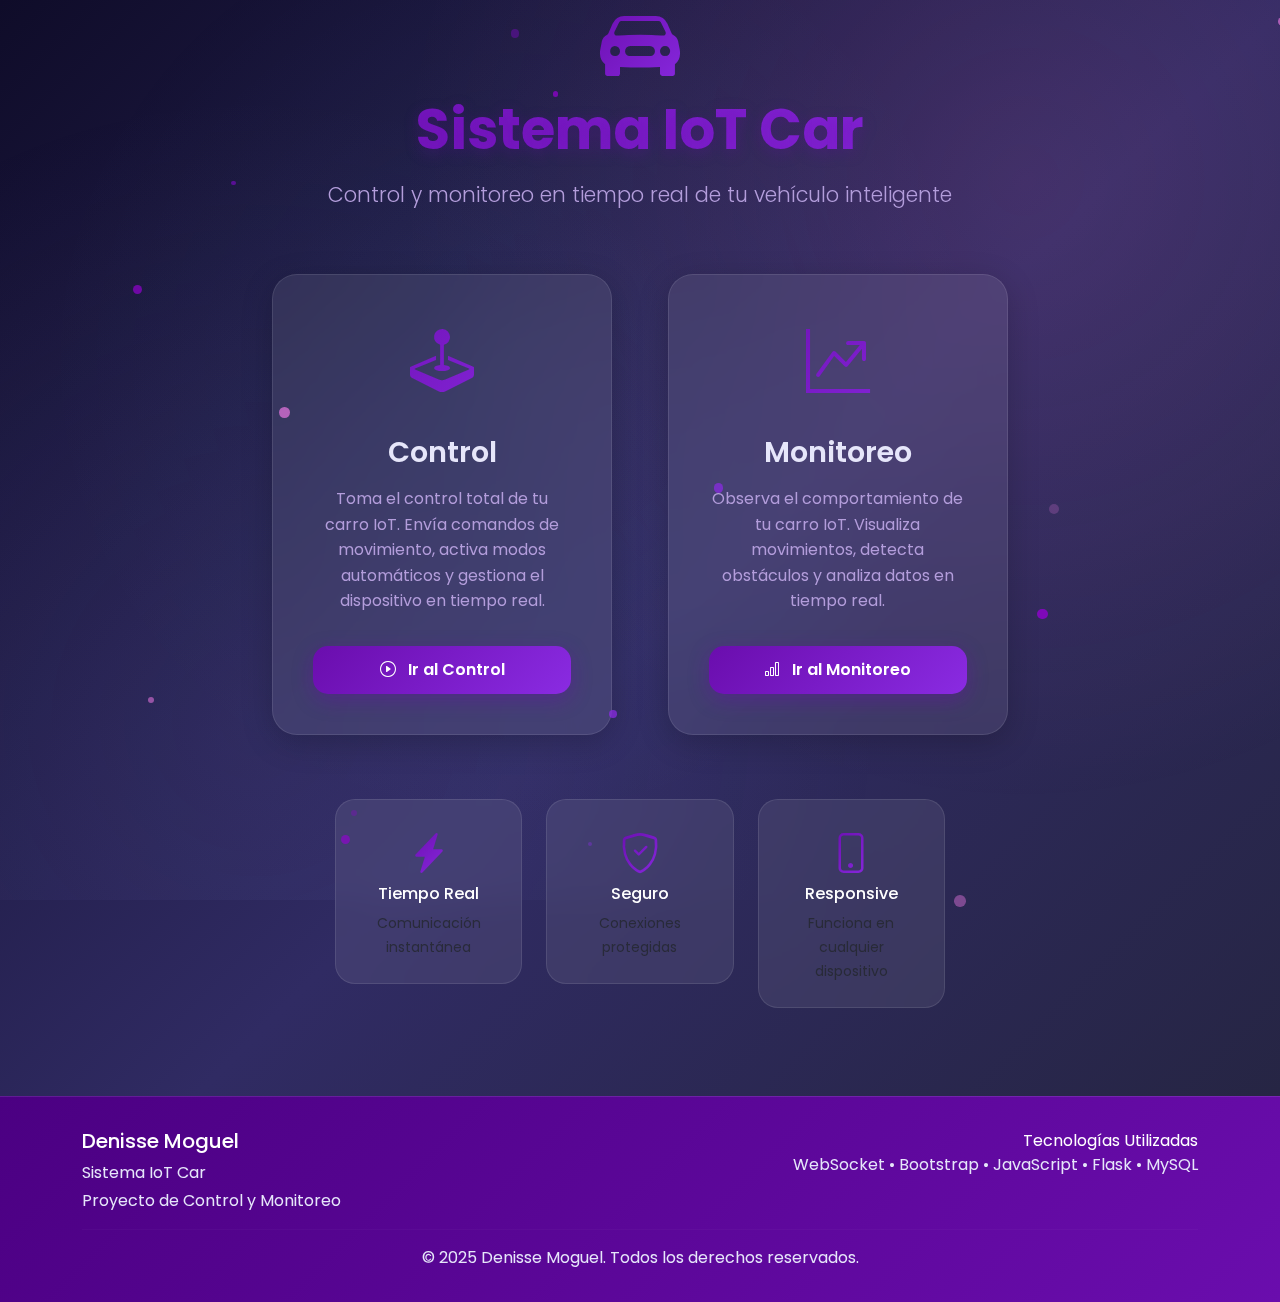
<file: index.html>
<!DOCTYPE html>
<html lang="es">
<head>
    <meta charset="UTF-8">
    <meta name="viewport" content="width=device-width, initial-scale=1.0">
    <title>Sistema IoT Car - Denisse Moguel</title>
    <!-- Bootstrap 5 -->
    <link href="https://cdn.jsdelivr.net/npm/bootstrap@5.3.0/dist/css/bootstrap.min.css" rel="stylesheet">
    <!-- Bootstrap Icons -->
    <link rel="stylesheet" href="https://cdn.jsdelivr.net/npm/bootstrap-icons@1.10.0/font/bootstrap-icons.css">
    <!-- Google Fonts -->
    <link href="https://fonts.googleapis.com/css2?family=Poppins:wght@300;400;500;600;700&display=swap" rel="stylesheet">
    <style>
        :root {
            --deep-purple: #6A0DAD;
            --electric-purple: #8A2BE2;
            --violet: #9400D3;
            --lavender: #E6E6FA;
            --amethyst: #9966CC;
            --plum: #DDA0DD;
            --orchid: #DA70D6;
            --magenta: #FF00FF;
            --gradient-primary: linear-gradient(135deg, #6A0DAD 0%, #8A2BE2 100%);
            --gradient-secondary: linear-gradient(135deg, #9400D3 0%, #BA55D3 100%);
            --gradient-dark: linear-gradient(135deg, #4B0082 0%, #6A0DAD 100%);
            --gradient-success: linear-gradient(135deg, #9C27B0 0%, #E91E63 100%);
            --gradient-warning: linear-gradient(135deg, #673AB7 0%, #2196F3 100%);
            --gradient-danger: linear-gradient(135deg, #E91E63 0%, #F44336 100%);
            --gradient-info: linear-gradient(135deg, #5D3FD3 0%, #8A2BE2 100%);
            --gradient-movement: linear-gradient(135deg, #7E57C2 0%, #5C6BC0 100%);
            --gradient-obstacle: linear-gradient(135deg, #AB47BC 0%, #EC407A 100%);
            --gradient-system: linear-gradient(135deg, #26A69A 0%, #66BB6A 100%);
        }

        body {
            background: linear-gradient(135deg, #0f0c29 0%, #302b63 50%, #24243e 100%);
            min-height: 100vh;
            font-family: 'Poppins', sans-serif;
            color: #E6E6FA;
            overflow-x: hidden;
        }

        /* Efecto de partículas de fondo */
        body::before {
            content: '';
            position: fixed;
            top: 0;
            left: 0;
            width: 100%;
            height: 100%;
            background: 
                radial-gradient(circle at 20% 80%, rgba(120, 119, 198, 0.1) 0%, transparent 50%),
                radial-gradient(circle at 80% 20%, rgba(255, 119, 198, 0.1) 0%, transparent 50%),
                radial-gradient(circle at 40% 40%, rgba(120, 219, 255, 0.05) 0%, transparent 50%);
            pointer-events: none;
            z-index: -1;
        }

        .hero-section {
            min-height: 100vh;
            display: flex;
            align-items: center;
            position: relative;
            overflow: hidden;
        }

        .hero-content {
            text-align: center;
            z-index: 2;
        }

        .hero-title {
            font-size: 3.5rem;
            font-weight: 700;
            background: var(--gradient-primary);
            -webkit-background-clip: text;
            -webkit-text-fill-color: transparent;
            margin-bottom: 1rem;
            text-shadow: 0 4px 15px rgba(106, 13, 173, 0.3);
        }

        .hero-subtitle {
            font-size: 1.3rem;
            color: #B39DDB;
            margin-bottom: 3rem;
            font-weight: 300;
        }

        /* Cards con efecto glassmorphism */
        .option-card {
            background: rgba(255, 255, 255, 0.08);
            backdrop-filter: blur(15px);
            border: 1px solid rgba(255, 255, 255, 0.1);
            border-radius: 25px;
            padding: 2.5rem;
            margin: 1rem;
            transition: all 0.4s cubic-bezier(0.25, 0.46, 0.45, 0.94);
            box-shadow: 0 8px 32px rgba(0, 0, 0, 0.2);
            text-align: center;
            min-height: 320px;
            display: flex;
            flex-direction: column;
            justify-content: center;
            position: relative;
            overflow: hidden;
        }

        .option-card::before {
            content: '';
            position: absolute;
            top: 0;
            left: -100%;
            width: 100%;
            height: 100%;
            background: linear-gradient(90deg, transparent, rgba(255, 255, 255, 0.1), transparent);
            transition: left 0.6s;
        }

        .option-card:hover::before {
            left: 100%;
        }

        .option-card:hover {
            transform: translateY(-15px) scale(1.05);
            box-shadow: 
                0 20px 40px rgba(106, 13, 173, 0.3),
                0 0 80px rgba(138, 43, 226, 0.2);
            background: rgba(255, 255, 255, 0.12);
        }

        .option-icon {
            font-size: 4rem;
            margin-bottom: 1.5rem;
            background: var(--gradient-primary);
            -webkit-background-clip: text;
            -webkit-text-fill-color: transparent;
        }

        .option-title {
            font-size: 1.8rem;
            font-weight: 600;
            color: #E6E6FA;
            margin-bottom: 1rem;
        }

        .option-description {
            color: #B39DDB;
            margin-bottom: 2rem;
            line-height: 1.6;
        }

        .btn-option {
            background: var(--gradient-primary);
            border: none;
            border-radius: 15px;
            padding: 12px 30px;
            font-weight: 600;
            color: white;
            text-decoration: none;
            transition: all 0.3s ease;
            box-shadow: 0 6px 20px rgba(106, 13, 173, 0.4);
            display: inline-block;
            position: relative;
            overflow: hidden;
        }

        .btn-option::before {
            content: '';
            position: absolute;
            top: 0;
            left: -100%;
            width: 100%;
            height: 100%;
            background: linear-gradient(90deg, transparent, rgba(255, 255, 255, 0.2), transparent);
            transition: left 0.5s;
        }

        .btn-option:hover::before {
            left: 100%;
        }

        .btn-option:hover {
            transform: translateY(-3px);
            box-shadow: 0 10px 25px rgba(106, 13, 173, 0.6);
            color: white;
        }

        /* Efectos decorativos */
        .floating {
            animation: floating 3s ease-in-out infinite;
        }

        @keyframes floating {
            0%, 100% { transform: translateY(0); }
            50% { transform: translateY(-20px); }
        }

        .pulse {
            animation: pulse 2s infinite;
        }

        @keyframes pulse {
            0% { transform: scale(1); }
            50% { transform: scale(1.05); }
            100% { transform: scale(1); }
        }

        /* Footer */
        .custom-footer {
            background: var(--gradient-dark);
            border-top: 1px solid rgba(255, 255, 255, 0.1);
            color: #E6E6FA;
            padding: 2rem 0;
            margin-top: 4rem;
        }

        /* Stats cards */
        .stats-card {
            background: rgba(255, 255, 255, 0.08);
            backdrop-filter: blur(15px);
            border: 1px solid rgba(255, 255, 255, 0.1);
            border-radius: 20px;
            padding: 1.5rem;
            text-align: center;
            transition: all 0.3s ease;
        }

        .stats-card:hover {
            transform: translateY(-5px);
            background: rgba(255, 255, 255, 0.12);
        }

        .stats-icon {
            font-size: 2.5rem;
            margin-bottom: 1rem;
            background: var(--gradient-primary);
            -webkit-background-clip: text;
            -webkit-text-fill-color: transparent;
        }

        /* Animaciones */
        @keyframes fadeIn {
            from { 
                opacity: 0; 
                transform: translateY(25px) scale(0.95); 
            }
            to { 
                opacity: 1; 
                transform: translateY(0) scale(1); 
            }
        }

        @keyframes glow {
            0%, 100% { 
                box-shadow: 0 0 5px rgba(138, 43, 226, 0.5);
            }
            50% { 
                box-shadow: 0 0 20px rgba(138, 43, 226, 0.8), 0 0 30px rgba(138, 43, 226, 0.6);
            }
        }

        .fade-in {
            animation: fadeIn 0.6s cubic-bezier(0.25, 0.46, 0.45, 0.94);
        }

        .glow {
            animation: glow 2s ease-in-out infinite;
        }

        /* Responsive */
        @media (max-width: 768px) {
            .hero-title {
                font-size: 2.5rem;
            }
            
            .option-card {
                min-height: 280px;
                padding: 2rem;
            }
            
            .option-icon {
                font-size: 3rem;
            }
        }
    </style>
</head>
<body>
    <!-- Hero Section -->
    <section class="hero-section">
        <div class="container">
            <div class="row justify-content-center">
                <div class="col-lg-10">
                    <div class="hero-content">
                        <!-- Logo/Título principal -->
                        <div class="mb-5">
                            <i class="bi bi-car-front-fill display-1 floating" style="background: var(--gradient-primary); -webkit-background-clip: text; -webkit-text-fill-color: transparent;"></i>
                            <h1 class="hero-title">Sistema IoT Car</h1>
                            <p class="hero-subtitle">Control y monitoreo en tiempo real de tu vehículo inteligente</p>
                        </div>

                        <!-- Cards de opciones -->
                        <div class="row justify-content-center">
                            <!-- Control -->
                            <div class="col-lg-5 col-md-6">
                                <div class="option-card pulse">
                                    <i class="bi bi-joystick option-icon"></i>
                                    <h3 class="option-title">Control</h3>
                                    <p class="option-description">
                                        Toma el control total de tu carro IoT. Envía comandos de movimiento, 
                                        activa modos automáticos y gestiona el dispositivo en tiempo real.
                                    </p>
                                    <a href="client_push_post/index.html" class="btn-option">
                                        <i class="bi bi-play-circle me-2"></i>
                                        Ir al Control
                                    </a>
                                </div>
                            </div>

                            <!-- Monitoreo -->
                            <div class="col-lg-5 col-md-6">
                                <div class="option-card pulse" style="animation-delay: 0.5s;">
                                    <i class="bi bi-graph-up-arrow option-icon"></i>
                                    <h3 class="option-title">Monitoreo</h3>
                                    <p class="option-description">
                                        Observa el comportamiento de tu carro IoT. Visualiza movimientos, 
                                        detecta obstáculos y analiza datos en tiempo real.
                                    </p>
                                    <a href="client-push-get/index.html" class="btn-option">
                                        <i class="bi bi-bar-chart me-2"></i>
                                        Ir al Monitoreo
                                    </a>
                                </div>
                            </div>
                        </div>

                        <!-- Información adicional -->
                        <div class="row mt-5">
                            <div class="col-lg-8 mx-auto">
                                <div class="text-center">
                                    <div class="row">
                                        <div class="col-md-4 mb-4">
                                            <div class="stats-card">
                                                <i class="bi bi-lightning-charge-fill stats-icon"></i>
                                                <h6 class="text-white">Tiempo Real</h6>
                                                <small class="text-muted">Comunicación instantánea</small>
                                            </div>
                                        </div>
                                        <div class="col-md-4 mb-4">
                                            <div class="stats-card">
                                                <i class="bi bi-shield-check stats-icon"></i>
                                                <h6 class="text-white">Seguro</h6>
                                                <small class="text-muted">Conexiones protegidas</small>
                                            </div>
                                        </div>
                                        <div class="col-md-4 mb-4">
                                            <div class="stats-card">
                                                <i class="bi bi-phone stats-icon"></i>
                                                <h6 class="text-white">Responsive</h6>
                                                <small class="text-muted">Funciona en cualquier dispositivo</small>
                                            </div>
                                        </div>
                                    </div>
                                </div>
                            </div>
                        </div>
                    </div>
                </div>
            </div>
        </div>
    </section>

    <!-- Footer -->
    <footer class="custom-footer">
        <div class="container">
            <div class="row">
                <div class="col-md-6">
                    <h5 class="text-white">Denisse Moguel</h5>
                    <p class="mb-1">Sistema IoT Car</p>
                    <p class="mb-0">Proyecto de Control y Monitoreo</p>
                </div>
                <div class="col-md-6 text-md-end">
                    <p class="mb-0 text-white">Tecnologías Utilizadas</p>
                    <p class="mb-0">WebSocket • Bootstrap • JavaScript • Flask • MySQL</p>
                </div>
            </div>
            <hr class="my-3" style="border-color: rgba(255,255,255,0.1);">
            <div class="text-center">
                <p class="mb-0">&copy; 2025 Denisse Moguel. Todos los derechos reservados.</p>
            </div>
        </div>
    </footer>

    <!-- Bootstrap JS -->
    <script src="https://cdn.jsdelivr.net/npm/bootstrap@5.3.0/dist/js/bootstrap.bundle.min.js"></script>
    
    <!-- Efectos JavaScript -->
    <script>
        // Efecto de aparición escalonada para las cards
        document.addEventListener('DOMContentLoaded', function() {
            const cards = document.querySelectorAll('.option-card');
            cards.forEach((card, index) => {
                card.style.opacity = '0';
                card.style.transform = 'translateY(30px)';
                
                setTimeout(() => {
                    card.style.transition = 'all 0.6s ease';
                    card.style.opacity = '1';
                    card.style.transform = 'translateY(0)';
                }, index * 200);
            });

            // Efecto de partículas simples
            createParticles();
        });

        function createParticles() {
            const colors = ['#6A0DAD', '#8A2BE2', '#9400D3', '#DA70D6'];
            const container = document.body;
            
            for (let i = 0; i < 15; i++) {
                const particle = document.createElement('div');
                particle.style.position = 'fixed';
                particle.style.width = Math.random() * 8 + 4 + 'px';
                particle.style.height = particle.style.width;
                particle.style.background = colors[Math.floor(Math.random() * colors.length)];
                particle.style.borderRadius = '50%';
                particle.style.opacity = Math.random() * 0.6 + 0.2;
                particle.style.left = Math.random() * 100 + 'vw';
                particle.style.top = Math.random() * 100 + 'vh';
                particle.style.pointerEvents = 'none';
                particle.style.zIndex = '1';
                
                container.appendChild(particle);
                
                // Animación flotante
                animateParticle(particle);
            }
        }

        function animateParticle(particle) {
            let x = parseFloat(particle.style.left);
            let y = parseFloat(particle.style.top);
            let dx = (Math.random() - 0.5) * 0.5;
            let dy = (Math.random() - 0.5) * 0.5;
            
            function move() {
                x += dx;
                y += dy;
                
                // Rebotar en los bordes
                if (x <= 0 || x >= 100) dx *= -1;
                if (y <= 0 || y >= 100) dy *= -1;
                
                particle.style.left = x + 'vw';
                particle.style.top = y + 'vh';
                
                requestAnimationFrame(move);
            }
            
            move();
        }
    </script>
</body>
</html>
</file>
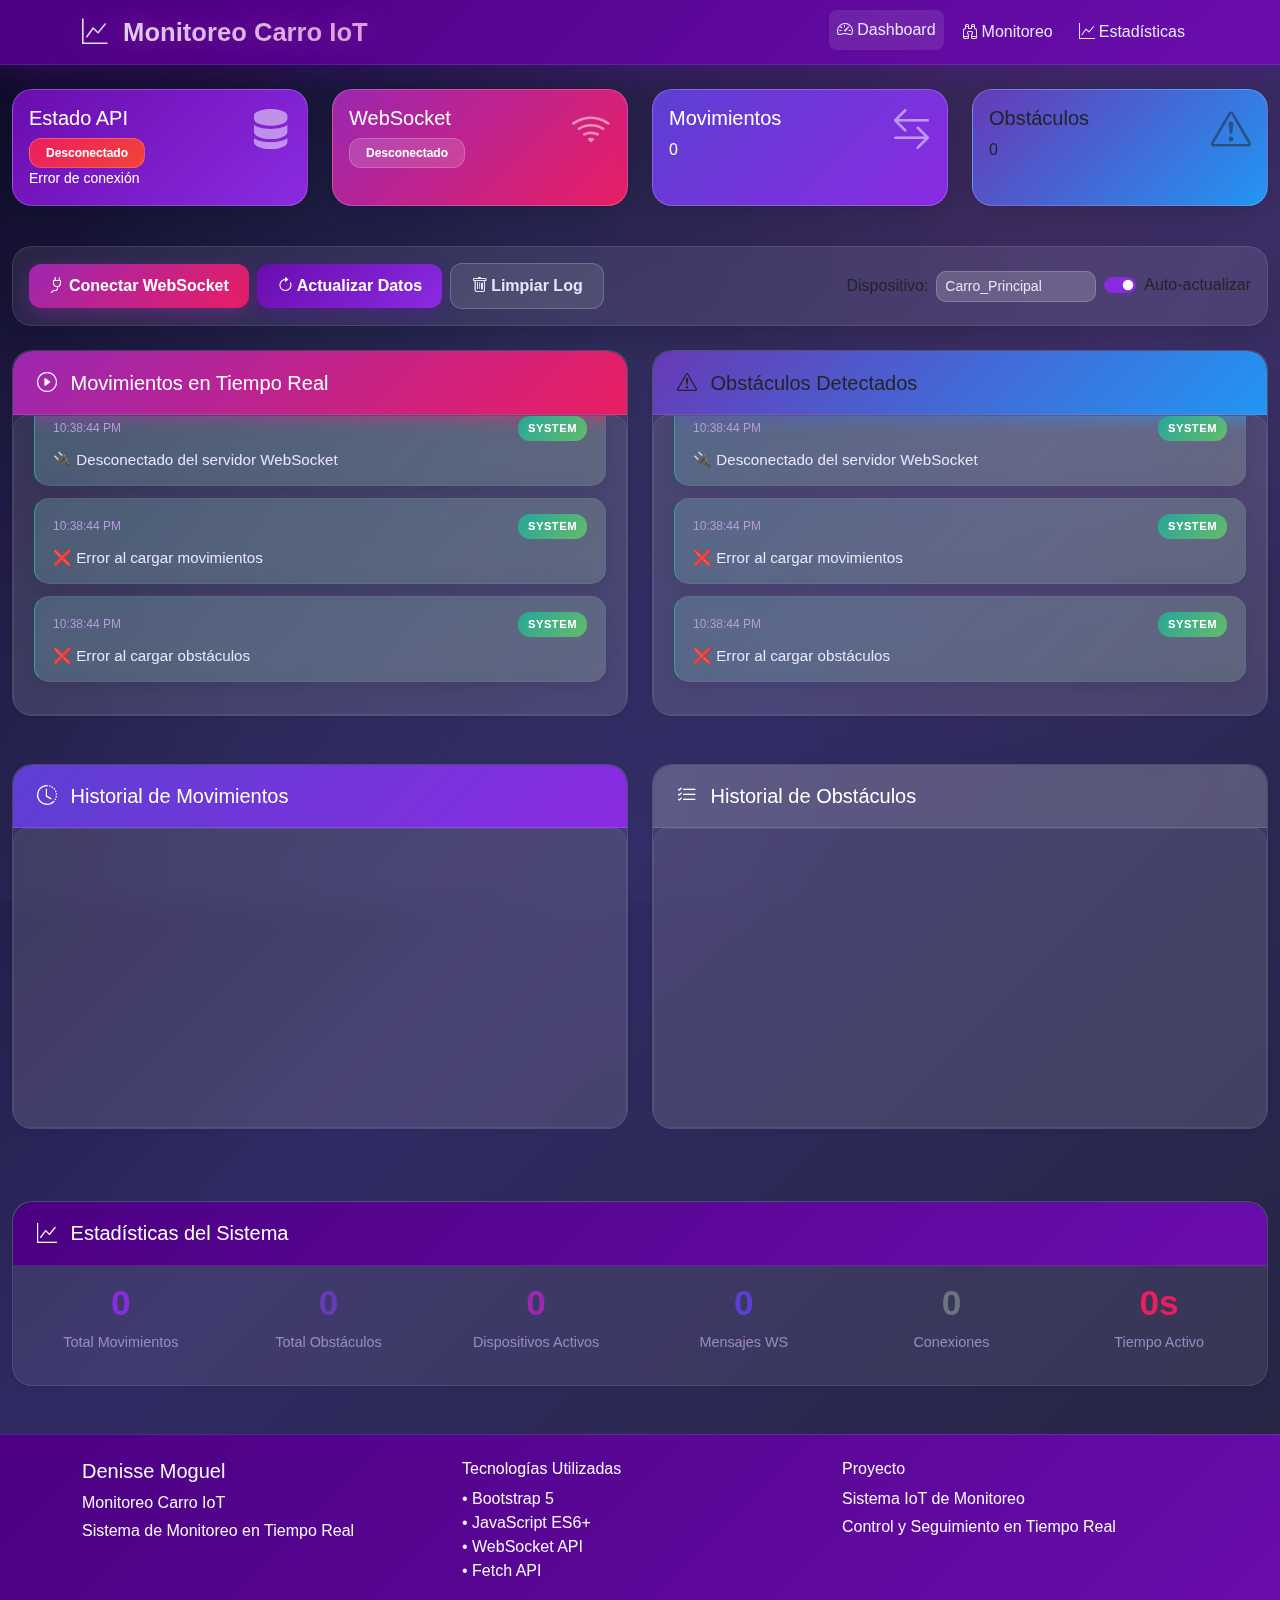
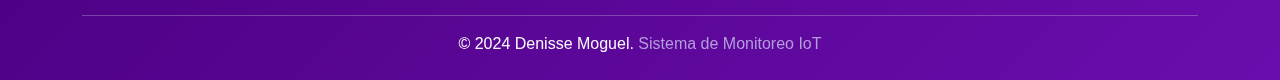
<file: client-push-get/index.html>
<!DOCTYPE html>
<html lang="es">
<head>
    <!-- Socket.IO Client -->
<script src="https://cdn.socket.io/4.6.0/socket.io.min.js"></script>
    <meta charset="UTF-8">
    <meta name="viewport" content="width=device-width, initial-scale=1.0">
    <title>Monitoreo Carro IoT - Denisse Moguel</title>
    <!-- Bootstrap 5 -->
    <link href="https://cdn.jsdelivr.net/npm/bootstrap@5.3.0/dist/css/bootstrap.min.css" rel="stylesheet">
    <!-- Bootstrap Icons -->
    <link rel="stylesheet" href="https://cdn.jsdelivr.net/npm/bootstrap-icons@1.10.0/font/bootstrap-icons.css">
    <!-- Estilos personalizados -->
    <link rel="stylesheet" href="css/styles.css">
</head>
<body>
    <!-- Navbar -->
    <nav class="navbar navbar-expand-lg navbar-dark bg-gradient">
        <div class="container">
            <a class="navbar-brand" href="#">
                <i class="bi bi-graph-up me-2"></i>
                Monitoreo Carro IoT
            </a>
            <button class="navbar-toggler" type="button" data-bs-toggle="collapse" data-bs-target="#navbarNav">
                <span class="navbar-toggler-icon"></span>
            </button>
            <div class="collapse navbar-collapse" id="navbarNav">
                <ul class="navbar-nav ms-auto">
                    <li class="nav-item">
                        <a class="nav-link active" href="#dashboard">
                            <i class="bi bi-speedometer2 me-1"></i>Dashboard
                        </a>
                    </li>
                    <li class="nav-item">
                        <a class="nav-link" href="#monitoreo">
                            <i class="bi bi-binoculars me-1"></i>Monitoreo
                        </a>
                    </li>
                    <li class="nav-item">
                        <a class="nav-link" href="#estadisticas">
                            <i class="bi bi-graph-up me-1"></i>Estadísticas
                        </a>
                    </li>
                </ul>
            </div>
        </div>
    </nav>

    <!-- Contenido Principal -->
    <div class="container-fluid mt-4">
        <!-- Dashboard -->
        <section id="dashboard">
            <div class="row mb-4">
                <!-- Tarjeta de Estado del Servidor -->
                <div class="col-md-3 mb-3">
                    <div class="card bg-primary text-white h-100">
                        <div class="card-body">
                            <div class="d-flex justify-content-between">
                                <div>
                                    <h5 class="card-title">Estado API</h5>
                                    <p class="card-text" id="apiStatus">Verificando...</p>
                                </div>
                                <i class="bi bi-server display-6 opacity-50"></i>
                            </div>
                        </div>
                    </div>
                </div>

                <!-- Tarjeta de WebSocket -->
                <div class="col-md-3 mb-3">
                    <div class="card bg-success text-white h-100">
                        <div class="card-body">
                            <div class="d-flex justify-content-between">
                                <div>
                                    <h5 class="card-title">WebSocket</h5>
                                    <p class="card-text" id="wsStatus">Desconectado</p>
                                </div>
                                <i class="bi bi-wifi display-6 opacity-50"></i>
                            </div>
                        </div>
                    </div>
                </div>

                <!-- Tarjeta de Movimientos -->
                <div class="col-md-3 mb-3">
                    <div class="card bg-info text-white h-100">
                        <div class="card-body">
                            <div class="d-flex justify-content-between">
                                <div>
                                    <h5 class="card-title">Movimientos</h5>
                                    <p class="card-text" id="totalMovements">0</p>
                                </div>
                                <i class="bi bi-arrow-left-right display-6 opacity-50"></i>
                            </div>
                        </div>
                    </div>
                </div>

                <!-- Tarjeta de Obstáculos -->
                <div class="col-md-3 mb-3">
                    <div class="card bg-warning text-dark h-100">
                        <div class="card-body">
                            <div class="d-flex justify-content-between">
                                <div>
                                    <h5 class="card-title">Obstáculos</h5>
                                    <p class="card-text" id="totalObstacles">0</p>
                                </div>
                                <i class="bi bi-exclamation-triangle display-6 opacity-50"></i>
                            </div>
                        </div>
                    </div>
                </div>
            </div>

            <!-- Controles -->
            <div class="row mb-4">
                <div class="col-12">
                    <div class="card">
                        <div class="card-body">
                            <div class="d-flex flex-wrap gap-2 align-items-center">
                                <button id="connectBtn" class="btn btn-success">
                                    <i class="bi bi-plug me-1"></i>Conectar WebSocket
                                </button>
                                <button id="refreshBtn" class="btn btn-primary">
                                    <i class="bi bi-arrow-clockwise me-1"></i>Actualizar Datos
                                </button>
                                <button id="clearBtn" class="btn btn-outline-secondary">
                                    <i class="bi bi-trash me-1"></i>Limpiar Log
                                </button>
                                <div class="ms-auto d-flex align-items-center">
                                    <span class="me-2">Dispositivo:</span>
                                    <select id="deviceSelect" class="form-select form-select-sm" style="width: auto;">
                                        <option value="1">Carro_Principal</option>
                                        <option value="2">Carro_Secundario</option>
                                    </select>
                                </div>
                                <div class="form-check form-switch">
                                    <input class="form-check-input" type="checkbox" id="autoRefresh" checked>
                                    <label class="form-check-label" for="autoRefresh">Auto-actualizar</label>
                                </div>
                            </div>
                        </div>
                    </div>
                </div>
            </div>
        </section>

        <!-- Sección de Monitoreo en Tiempo Real -->
        <section id="monitoreo">
            <div class="row">
                <!-- Movimientos en Tiempo Real -->
                <div class="col-lg-6 mb-4">
                    <div class="card shadow-sm h-100">
                        <div class="card-header bg-success text-white">
                            <h5 class="mb-0">
                                <i class="bi bi-play-circle me-2"></i>
                                Movimientos en Tiempo Real
                            </h5>
                        </div>
                        <div class="card-body p-0">
                            <div id="realTimeMovements" class="message-container">
                                <div class="text-center text-muted py-5">
                                    <i class="bi bi-car-front display-4"></i>
                                    <p class="mt-3">Conecta para ver movimientos en tiempo real</p>
                                </div>
                            </div>
                        </div>
                    </div>
                </div>

                <!-- Obstáculos Detectados -->
                <div class="col-lg-6 mb-4">
                    <div class="card shadow-sm h-100">
                        <div class="card-header bg-warning text-dark">
                            <h5 class="mb-0">
                                <i class="bi bi-exclamation-triangle me-2"></i>
                                Obstáculos Detectados
                            </h5>
                        </div>
                        <div class="card-body p-0">
                            <div id="realTimeObstacles" class="message-container">
                                <div class="text-center text-muted py-5">
                                    <i class="bi bi-shield-exclamation display-4"></i>
                                    <p class="mt-3">Los obstáculos aparecerán aquí</p>
                                </div>
                            </div>
                        </div>
                    </div>
                </div>
            </div>

            <!-- Historial -->
            <div class="row mt-4">
                <!-- Historial de Movimientos -->
                <div class="col-lg-6 mb-4">
                    <div class="card shadow-sm h-100">
                        <div class="card-header bg-info text-white">
                            <h5 class="mb-0">
                                <i class="bi bi-clock-history me-2"></i>
                                Historial de Movimientos
                            </h5>
                        </div>
                        <div class="card-body p-0">
                            <div id="movementsHistory" class="message-container">
                                <!-- Historial se cargará aquí -->
                            </div>
                        </div>
                    </div>
                </div>

                <!-- Historial de Obstáculos -->
                <div class="col-lg-6 mb-4">
                    <div class="card shadow-sm h-100">
                        <div class="card-header bg-secondary text-white">
                            <h5 class="mb-0">
                                <i class="bi bi-list-check me-2"></i>
                                Historial de Obstáculos
                            </h5>
                        </div>
                        <div class="card-body p-0">
                            <div id="obstaclesHistory" class="message-container">
                                <!-- Historial se cargará aquí -->
                            </div>
                        </div>
                    </div>
                </div>
            </div>
        </section>

        <!-- Sección de Estadísticas -->
        <section id="estadisticas" class="mt-5">
            <div class="row">
                <div class="col-12">
                    <div class="card shadow-sm">
                        <div class="card-header bg-dark text-white">
                            <h5 class="mb-0">
                                <i class="bi bi-graph-up me-2"></i>
                                Estadísticas del Sistema
                            </h5>
                        </div>
                        <div class="card-body">
                            <div class="row text-center">
                                <div class="col-md-2">
                                    <h3 id="statsTotalMovements" class="text-primary">0</h3>
                                    <p class="text-muted">Total Movimientos</p>
                                </div>
                                <div class="col-md-2">
                                    <h3 id="statsTotalObstacles" class="text-warning">0</h3>
                                    <p class="text-muted">Total Obstáculos</p>
                                </div>
                                <div class="col-md-2">
                                    <h3 id="statsActiveDevices" class="text-success">0</h3>
                                    <p class="text-muted">Dispositivos Activos</p>
                                </div>
                                <div class="col-md-2">
                                    <h3 id="statsWsMessages" class="text-info">0</h3>
                                    <p class="text-muted">Mensajes WS</p>
                                </div>
                                <div class="col-md-2">
                                    <h3 id="statsConnections" class="text-secondary">0</h3>
                                    <p class="text-muted">Conexiones</p>
                                </div>
                                <div class="col-md-2">
                                    <h3 id="statsUptime" class="text-danger">0s</h3>
                                    <p class="text-muted">Tiempo Activo</p>
                                </div>
                            </div>
                        </div>
                    </div>
                </div>
            </div>
        </section>
    </div>

    <!-- Footer -->
    <footer class="bg-dark text-light mt-5">
        <div class="container py-4">
            <div class="row">
                <div class="col-md-4">
                    <h5>Denisse Moguel</h5>
                    <p class="mb-1">Monitoreo Carro IoT</p>
                    <p class="mb-0">Sistema de Monitoreo en Tiempo Real</p>
                </div>
                <div class="col-md-4">
                    <h6>Tecnologías Utilizadas</h6>
                    <ul class="list-unstyled">
                        <li>• Bootstrap 5</li>
                        <li>• JavaScript ES6+</li>
                        <li>• WebSocket API</li>
                        <li>• Fetch API</li>
                    </ul>
                </div>
                <div class="col-md-4">
                    <h6>Proyecto</h6>
                    <p class="mb-1">Sistema IoT de Monitoreo</p>
                    <p class="mb-0">Control y Seguimiento en Tiempo Real</p>
                </div>
            </div>
            <hr class="my-3 bg-light">
            <div class="row">
                <div class="col-12 text-center">
                    <p class="mb-0">
                        &copy; 2024 Denisse Moguel. 
                        <span class="text-muted">Sistema de Monitoreo IoT</span>
                    </p>
                </div>
            </div>
        </div>
    </footer>

    <!-- Scripts -->
    <script src="https://cdn.jsdelivr.net/npm/bootstrap@5.3.0/dist/js/bootstrap.bundle.min.js"></script>
    <script src="js/app.js"></script>
</body>
</html>
</file>
<file: client-push-get/css/styles.css>
/* Estilos Morados Premium para Monitoreo Carro IoT */
:root {
    --deep-purple: #6A0DAD;
    --electric-purple: #8A2BE2;
    --violet: #9400D3;
    --lavender: #E6E6FA;
    --amethyst: #9966CC;
    --plum: #DDA0DD;
    --orchid: #DA70D6;
    --magenta: #FF00FF;
    --gradient-primary: linear-gradient(135deg, #6A0DAD 0%, #8A2BE2 100%);
    --gradient-secondary: linear-gradient(135deg, #9400D3 0%, #BA55D3 100%);
    --gradient-dark: linear-gradient(135deg, #4B0082 0%, #6A0DAD 100%);
    --gradient-success: linear-gradient(135deg, #9C27B0 0%, #E91E63 100%);
    --gradient-warning: linear-gradient(135deg, #673AB7 0%, #2196F3 100%);
    --gradient-danger: linear-gradient(135deg, #E91E63 0%, #F44336 100%);
    --gradient-info: linear-gradient(135deg, #5D3FD3 0%, #8A2BE2 100%);
    --gradient-movement: linear-gradient(135deg, #7E57C2 0%, #5C6BC0 100%);
    --gradient-obstacle: linear-gradient(135deg, #AB47BC 0%, #EC407A 100%);
    --gradient-system: linear-gradient(135deg, #26A69A 0%, #66BB6A 100%);
}

/* Estilos base */
body {
    background: linear-gradient(135deg, #0f0c29 0%, #302b63 50%, #24243e 100%);
    min-height: 100vh;
    font-family: 'Segoe UI', Tahoma, Geneva, Verdana, sans-serif;
    color: #E6E6FA;
    overflow-x: hidden;
}

/* Efecto de partículas de fondo */
body::before {
    content: '';
    position: fixed;
    top: 0;
    left: 0;
    width: 100%;
    height: 100%;
    background: 
        radial-gradient(circle at 20% 80%, rgba(120, 119, 198, 0.1) 0%, transparent 50%),
        radial-gradient(circle at 80% 20%, rgba(255, 119, 198, 0.1) 0%, transparent 50%),
        radial-gradient(circle at 40% 40%, rgba(120, 219, 255, 0.05) 0%, transparent 50%);
    pointer-events: none;
    z-index: -1;
}

/* Navbar futurista */
.navbar {
    background: var(--gradient-dark) !important;
    box-shadow: 0 4px 30px rgba(106, 13, 173, 0.4);
    backdrop-filter: blur(10px);
    border-bottom: 1px solid rgba(255, 255, 255, 0.1);
}

.navbar-brand {
    font-weight: 800;
    font-size: 1.6rem;
    background: linear-gradient(45deg, #E6E6FA, #DDA0DD);
    -webkit-background-clip: text;
    -webkit-text-fill-color: transparent;
    text-shadow: 0 0 30px rgba(218, 112, 214, 0.5);
}

.navbar-nav .nav-link {
    color: #E6E6FA !important;
    font-weight: 500;
    transition: all 0.3s ease;
    border-radius: 8px;
    margin: 0 5px;
}

.navbar-nav .nav-link:hover,
.navbar-nav .nav-link.active {
    background: rgba(255, 255, 255, 0.1);
    transform: translateY(-2px);
}

/* Cards con efecto glassmorphism */
.card {
    border: none;
    border-radius: 20px;
    background: rgba(255, 255, 255, 0.08);
    backdrop-filter: blur(15px);
    border: 1px solid rgba(255, 255, 255, 0.1);
    transition: all 0.4s cubic-bezier(0.25, 0.46, 0.45, 0.94);
    box-shadow: 0 8px 32px rgba(0, 0, 0, 0.2);
    overflow: hidden;
}

.card::before {
    content: '';
    position: absolute;
    top: 0;
    left: -100%;
    width: 100%;
    height: 100%;
    background: linear-gradient(90deg, transparent, rgba(255, 255, 255, 0.1), transparent);
    transition: left 0.6s;
}

.card:hover::before {
    left: 100%;
}

.card:hover {
    transform: translateY(-10px) scale(1.02);
    box-shadow: 
        0 20px 40px rgba(106, 13, 173, 0.3),
        0 0 80px rgba(138, 43, 226, 0.2);
    background: rgba(255, 255, 255, 0.12);
}

/* Headers de cards */
.card-header {
    border-radius: 20px 20px 0 0 !important;
    font-weight: 700;
    border-bottom: 1px solid rgba(255, 255, 255, 0.1);
    padding: 1.2rem 1.5rem;
    font-size: 1.1rem;
}

.bg-primary { background: var(--gradient-primary) !important; }
.bg-success { background: var(--gradient-success) !important; }
.bg-info { background: var(--gradient-info) !important; }
.bg-warning { background: var(--gradient-warning) !important; }
.bg-dark { background: var(--gradient-dark) !important; }

/* Tarjetas de dashboard */
.card.bg-primary,
.card.bg-success,
.card.bg-info,
.card.bg-warning {
    border: 1px solid rgba(255, 255, 255, 0.2);
    transition: all 0.3s ease;
}

.card.bg-primary:hover,
.card.bg-success:hover,
.card.bg-info:hover,
.card.bg-warning:hover {
    transform: translateY(-8px) scale(1.05);
    box-shadow: 0 15px 35px rgba(0, 0, 0, 0.3);
}

/* Contenedores de mensajes */
.message-container {
    height: 300px;
    overflow-y: auto;
    padding: 20px;
    background: rgba(255, 255, 255, 0.05);
    border-radius: 15px;
    border: 1px solid rgba(255, 255, 255, 0.08);
    margin: 0;
}

/* Items de mensajes */
.message-item {
    background: rgba(255, 255, 255, 0.1);
    border-radius: 15px;
    padding: 15px 18px;
    margin-bottom: 12px;
    border-left: 5px solid;
    box-shadow: 0 4px 15px rgba(0, 0, 0, 0.1);
    transition: all 0.3s ease;
    backdrop-filter: blur(10px);
    border: 1px solid rgba(255, 255, 255, 0.05);
}

.message-item:hover {
    transform: translateX(8px) translateY(-2px);
    box-shadow: 
        0 8px 25px rgba(0, 0, 0, 0.2),
        0 0 20px rgba(138, 43, 226, 0.2);
    background: rgba(255, 255, 255, 0.15);
}

/* Tipos de mensajes */
.message-item.movement {
    border-left-color: #7E57C2;
    background: linear-gradient(135deg, rgba(126, 87, 194, 0.15), rgba(92, 107, 192, 0.1));
}

.message-item.obstacle {
    border-left-color: #EC407A;
    background: linear-gradient(135deg, rgba(236, 64, 122, 0.15), rgba(171, 71, 188, 0.1));
}

.message-item.emergency {
    border-left-color: #F44336;
    background: linear-gradient(135deg, rgba(244, 67, 54, 0.2), rgba(229, 57, 53, 0.15));
    animation: emergencyPulse 2s infinite;
}

.message-item.system {
    border-left-color: #26A69A;
    background: linear-gradient(135deg, rgba(38, 166, 154, 0.15), rgba(102, 187, 106, 0.1));
}

/* Header de mensajes */
.message-header {
    display: flex;
    justify-content: space-between;
    align-items: center;
    margin-bottom: 8px;
}

.message-time {
    font-size: 0.75rem;
    color: #B39DDB;
    font-weight: 500;
}

.message-type {
    font-size: 0.7rem;
    padding: 4px 10px;
    border-radius: 12px;
    font-weight: 700;
    text-transform: uppercase;
    letter-spacing: 0.5px;
}

.message-type.movement {
    background: var(--gradient-movement);
    color: white;
}

.message-type.obstacle {
    background: var(--gradient-obstacle);
    color: white;
}

.message-type.emergency {
    background: var(--gradient-danger);
    color: white;
}

.message-type.system {
    background: var(--gradient-system);
    color: white;
}

.message-content {
    font-size: 0.95rem;
    color: #E6E6FA;
    margin: 0;
    line-height: 1.4;
}

/* Botones con diseño morado */
.btn {
    border: none;
    border-radius: 12px;
    font-weight: 600;
    padding: 10px 20px;
    transition: all 0.3s ease;
    position: relative;
    overflow: hidden;
}

.btn::before {
    content: '';
    position: absolute;
    top: 0;
    left: -100%;
    width: 100%;
    height: 100%;
    background: linear-gradient(90deg, transparent, rgba(255, 255, 255, 0.2), transparent);
    transition: left 0.5s;
}

.btn:hover::before {
    left: 100%;
}

.btn-success {
    background: var(--gradient-success);
    box-shadow: 0 6px 20px rgba(156, 39, 176, 0.4);
}

.btn-success:hover {
    transform: translateY(-3px);
    box-shadow: 0 10px 25px rgba(156, 39, 176, 0.6);
}

.btn-primary {
    background: var(--gradient-primary);
    box-shadow: 0 6px 20px rgba(106, 13, 173, 0.4);
}

.btn-primary:hover {
    transform: translateY(-3px);
    box-shadow: 0 10px 25px rgba(106, 13, 173, 0.6);
}

.btn-warning {
    background: var(--gradient-warning);
    box-shadow: 0 6px 20px rgba(103, 58, 183, 0.4);
}

.btn-warning:hover {
    transform: translateY(-3px);
    box-shadow: 0 10px 25px rgba(103, 58, 183, 0.6);
}

.btn-outline-secondary {
    background: rgba(255, 255, 255, 0.1);
    border: 1px solid rgba(255, 255, 255, 0.2);
    color: #E6E6FA;
}

.btn-outline-secondary:hover {
    background: rgba(255, 255, 255, 0.2);
    transform: translateY(-3px);
}

/* Badges morados */
.badge {
    font-size: 0.75rem;
    padding: 8px 16px;
    border-radius: 12px;
    font-weight: 700;
    border: 1px solid rgba(255, 255, 255, 0.2);
}

.bg-success { background: var(--gradient-success) !important; }
.bg-primary { background: var(--gradient-primary) !important; }
.bg-warning { background: var(--gradient-warning) !important; }
.bg-danger { background: var(--gradient-danger) !important; }
.bg-info { background: var(--gradient-info) !important; }
.bg-secondary { background: rgba(255, 255, 255, 0.15) !important; }

/* Form controls */
.form-select, .form-control {
    background: rgba(255, 255, 255, 0.1);
    border: 1px solid rgba(255, 255, 255, 0.2);
    border-radius: 10px;
    color: #E6E6FA;
    backdrop-filter: blur(10px);
}

.form-select:focus, .form-control:focus {
    background: rgba(255, 255, 255, 0.15);
    border-color: #8A2BE2;
    box-shadow: 0 0 0 0.2rem rgba(138, 43, 226, 0.25);
    color: #E6E6FA;
}

.form-check-input:checked {
    background-color: #8A2BE2;
    border-color: #8A2BE2;
}

.form-label {
    color: #E6E6FA;
    font-weight: 600;
}

/* Scrollbar personalizado */
.message-container::-webkit-scrollbar {
    width: 8px;
}

.message-container::-webkit-scrollbar-track {
    background: rgba(255, 255, 255, 0.05);
    border-radius: 10px;
}

.message-container::-webkit-scrollbar-thumb {
    background: var(--gradient-primary);
    border-radius: 10px;
    border: 2px solid rgba(255, 255, 255, 0.1);
}

.message-container::-webkit-scrollbar-thumb:hover {
    background: var(--gradient-secondary);
}

/* Animaciones */
@keyframes fadeIn {
    from { 
        opacity: 0; 
        transform: translateY(25px) scale(0.95); 
    }
    to { 
        opacity: 1; 
        transform: translateY(0) scale(1); 
    }
}

@keyframes emergencyPulse {
    0%, 100% { 
        box-shadow: 
            0 4px 15px rgba(0, 0, 0, 0.1),
            0 0 0 0 rgba(244, 67, 54, 0.4);
    }
    50% { 
        box-shadow: 
            0 4px 15px rgba(0, 0, 0, 0.1),
            0 0 0 10px rgba(244, 67, 54, 0);
    }
}

@keyframes glow {
    0%, 100% { 
        box-shadow: 0 0 5px rgba(138, 43, 226, 0.5);
    }
    50% { 
        box-shadow: 0 0 20px rgba(138, 43, 226, 0.8), 0 0 30px rgba(138, 43, 226, 0.6);
    }
}

.fade-in {
    animation: fadeIn 0.6s cubic-bezier(0.25, 0.46, 0.45, 0.94);
}

.glow {
    animation: glow 2s ease-in-out infinite;
}

/* Stats numbers */
.display-6 {
    font-weight: 300;
}

.text-primary { color: #8A2BE2 !important; }
.text-success { color: #9C27B0 !important; }
.text-warning { color: #673AB7 !important; }
.text-info { color: #5D3FD3 !important; }
.text-danger { color: #E91E63 !important; }
.text-muted { color: #B39DDB !important; }

/* Footer */
footer {
    background: var(--gradient-dark) !important;
    border-top: 1px solid rgba(255, 255, 255, 0.1);
    margin-top: 3rem;
}

/* Responsive */
@media (max-width: 768px) {
    .message-container {
        height: 250px;
    }
    
    .card:hover {
        transform: translateY(-5px);
    }
    
    .btn {
        padding: 8px 16px;
        font-size: 0.9rem;
    }
    
    .navbar-brand {
        font-size: 1.3rem;
    }
}

/* Efectos de texto brillante */
.glow-text {
    text-shadow: 0 0 10px rgba(138, 43, 226, 0.5);
}

/* Placeholders mejorados */
.text-center.text-muted {
    background: rgba(255, 255, 255, 0.05);
    border-radius: 15px;
    padding: 2rem;
    border: 1px solid rgba(255, 255, 255, 0.08);
}

/* Efecto de conexión activa */
.status-connected {
    position: relative;
}

.status-connected::after {
    content: '';
    position: absolute;
    top: 50%;
    right: -10px;
    width: 8px;
    height: 8px;
    background: #00E676;
    border-radius: 50%;
    transform: translateY(-50%);
    animation: statusPulse 2s infinite;
}

@keyframes statusPulse {
    0%, 100% { 
        box-shadow: 0 0 0 0 rgba(0, 230, 118, 0.7);
    }
    70% { 
        box-shadow: 0 0 0 10px rgba(0, 230, 118, 0);
    }
}

/* Mejoras para las estadísticas */
.card-body .row.text-center h3 {
    font-size: 2.2rem;
    font-weight: 700;
    margin-bottom: 0.5rem;
}

.card-body .row.text-center p {
    font-size: 0.9rem;
    opacity: 0.8;
}
</file>
